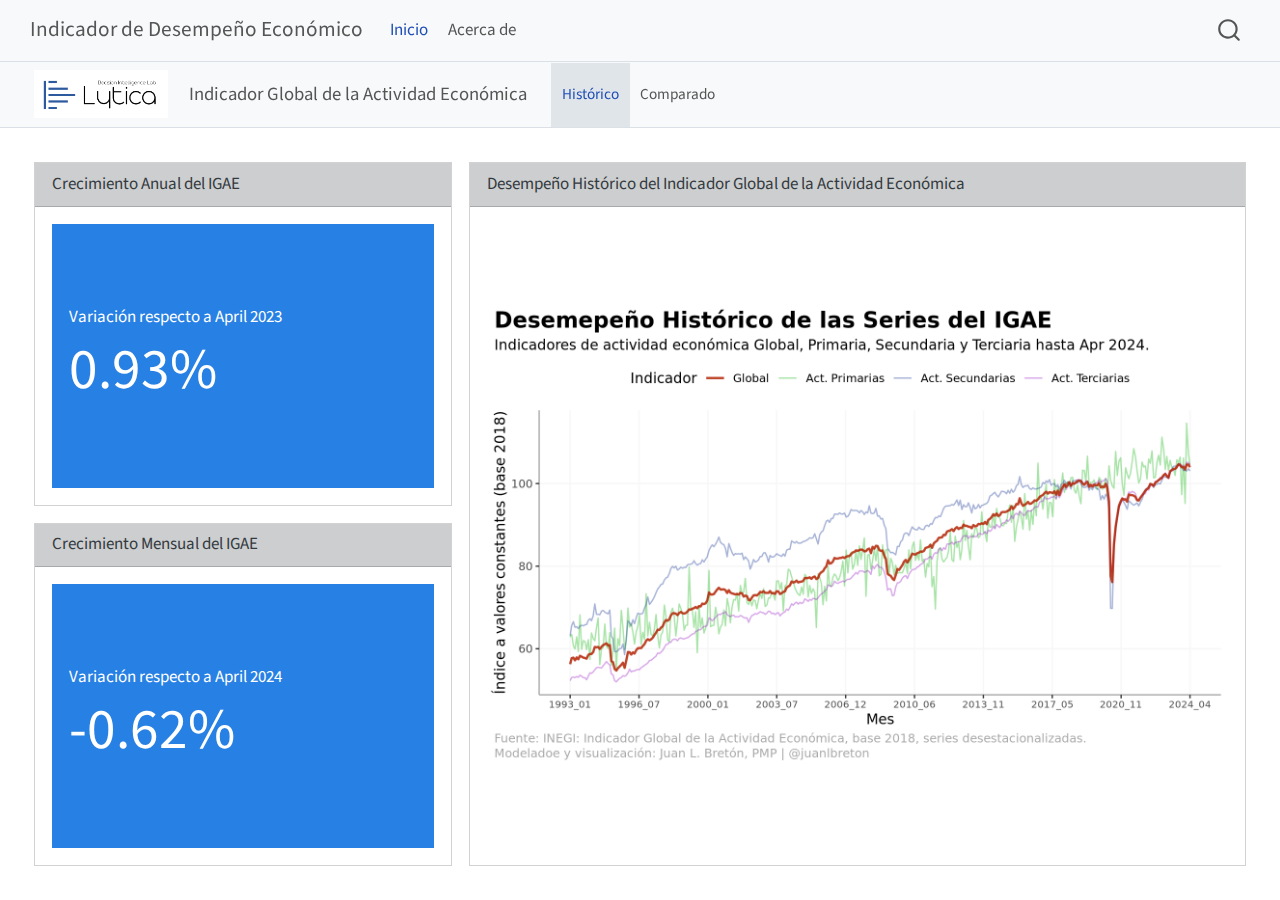
<file: index.html>
<!DOCTYPE html>
<html xmlns="http://www.w3.org/1999/xhtml" lang="en" xml:lang="en"><head>

<meta charset="utf-8">
<meta name="generator" content="quarto-1.4.555">

<meta name="viewport" content="width=device-width, initial-scale=1.0, user-scalable=yes">


<title>Indicador de Desempeño Económico - Indicador Global de la Actividad Económica</title>
<style>
code{white-space: pre-wrap;}
span.smallcaps{font-variant: small-caps;}
div.columns{display: flex; gap: min(4vw, 1.5em);}
div.column{flex: auto; overflow-x: auto;}
div.hanging-indent{margin-left: 1.5em; text-indent: -1.5em;}
ul.task-list{list-style: none;}
ul.task-list li input[type="checkbox"] {
  width: 0.8em;
  margin: 0 0.8em 0.2em -1em; /* quarto-specific, see https://github.com/quarto-dev/quarto-cli/issues/4556 */ 
  vertical-align: middle;
}
</style>


<script src="site_libs/quarto-nav/quarto-nav.js"></script>
<script src="site_libs/quarto-nav/headroom.min.js"></script>
<script src="site_libs/clipboard/clipboard.min.js"></script>
<script src="site_libs/quarto-search/autocomplete.umd.js"></script>
<script src="site_libs/quarto-search/fuse.min.js"></script>
<script src="site_libs/quarto-search/quarto-search.js"></script>
<meta name="quarto:offset" content="./">
<script src="site_libs/quarto-html/quarto.js"></script>
<script src="site_libs/quarto-html/popper.min.js"></script>
<script src="site_libs/quarto-html/tippy.umd.min.js"></script>
<script src="site_libs/quarto-html/anchor.min.js"></script>
<link href="site_libs/quarto-html/tippy.css" rel="stylesheet">
<link href="site_libs/quarto-html/quarto-syntax-highlighting.css" rel="stylesheet" id="quarto-text-highlighting-styles">
<script src="site_libs/bootstrap/bootstrap.min.js"></script>
<link href="site_libs/bootstrap/bootstrap-icons.css" rel="stylesheet">
<link href="site_libs/bootstrap/bootstrap.min.css" rel="stylesheet" id="quarto-bootstrap" data-mode="light">
<script src="site_libs/quarto-dashboard/quarto-dashboard.js"></script>
<script src="site_libs/quarto-dashboard/stickythead.js"></script>
<script src="site_libs/quarto-dashboard/datatables.min.js" kdttablesentinel="true"></script>
<script src="site_libs/quarto-dashboard/pdfmake.min.js" kdttablesentinel="true"></script>
<script src="site_libs/quarto-dashboard/vfs_fonts.js" kdttablesentinel="true"></script>
<script src="site_libs/quarto-dashboard/web-components.js" type="module"></script>
<script src="site_libs/quarto-dashboard/components.js"></script>
<link href="site_libs/quarto-dashboard/datatables.min.css" rel="stylesheet" kdttablesentinel="true">
<script id="quarto-search-options" type="application/json">{
  "location": "navbar",
  "copy-button": false,
  "collapse-after": 3,
  "panel-placement": "end",
  "type": "overlay",
  "limit": 50,
  "keyboard-shortcut": [
    "f",
    "/",
    "s"
  ],
  "show-item-context": false,
  "language": {
    "search-no-results-text": "No results",
    "search-matching-documents-text": "matching documents",
    "search-copy-link-title": "Copy link to search",
    "search-hide-matches-text": "Hide additional matches",
    "search-more-match-text": "more match in this document",
    "search-more-matches-text": "more matches in this document",
    "search-clear-button-title": "Clear",
    "search-text-placeholder": "",
    "search-detached-cancel-button-title": "Cancel",
    "search-submit-button-title": "Submit",
    "search-label": "Search"
  }
}</script>
<link href="site_libs/htmltools-fill-0.5.8.1/fill.css" rel="stylesheet">
<script src="site_libs/bslib-component-js-0.7.0/components.min.js"></script>
<script src="site_libs/bslib-component-js-0.7.0/web-components.min.js" type="module"></script>
<link href="site_libs/bslib-component-css-0.7.0/components.css" rel="stylesheet">
<script src="site_libs/bslib-tag-require-0.7.0/tag-require.js"></script>


</head>

<body class="quarto-dashboard nav-fixed dashboard-fill fullcontent">


<div id="quarto-search-results"></div>
  <header id="quarto-header" class="headroom fixed-top">
    <nav class="navbar navbar-expand-lg " data-bs-theme="dark">
      <div class="navbar-container container-fluid">
      <div class="navbar-brand-container mx-auto">
    <a class="navbar-brand" href="./index.html">
    <span class="navbar-title">Indicador de Desempeño Económico</span>
    </a>
  </div>
            <div id="quarto-search" class="" title="Search"></div>
          <button class="navbar-toggler" type="button" data-bs-toggle="collapse" data-bs-target="#navbarCollapse" aria-controls="navbarCollapse" aria-expanded="false" aria-label="Toggle navigation" onclick="if (window.quartoToggleHeadroom) { window.quartoToggleHeadroom(); }">
  <span class="navbar-toggler-icon"></span>
</button>
          <div class="collapse navbar-collapse" id="navbarCollapse">
            <ul class="navbar-nav navbar-nav-scroll me-auto">
  <li class="nav-item">
    <a class="nav-link active" href="./index.html" aria-current="page"> 
<span class="menu-text">Inicio</span></a>
  </li>  
  <li class="nav-item">
    <a class="nav-link" href="./about.html"> 
<span class="menu-text">Acerca de</span></a>
  </li>  
</ul>
          </div> <!-- /navcollapse -->
          <div class="quarto-navbar-tools">
</div>
      </div> <!-- /container-fluid -->
    </nav>
<header id="quarto-dashboard-header">
<nav class="navbar navbar-expand-md slim" data-bs-theme="dark">
  <div class="navbar-container container-fluid">
    <button class="navbar-toggler" type="button" data-bs-toggle="collapse" data-bs-target="#dashboard-collapse" aria-controls="dashboard-collapse" aria-expanded="false" aria-label="Toggle navigation">
      <span class="navbar-toggler-icon"></span>
    </button>    


    <div class="navbar-brand-container">       
    <a href="#"><img src="images/lytica_logo_white_bk.png" alt="" class="navbar-logo d-inline-block"></a>
      <div class="navbar-title">
        <div class="navbar-title-text"><a href="#">Indicador Global de la Actividad Económica</a></div>
        
        
      </div>
    </div>
<div id="dashboard-collapse" class="navbar-collapse collapse"><ul class="navbar-nav navbar-nav-scroll me-auto" role="tablist"><li class="nav-item" role="presentation"><a id="tab-histórico" class="nav-link active" data-bs-toggle="tab" role="tab" data-bs-target="#histórico" data-scrolling="false" href="#histórico" aria-controls="histórico" aria-selected="true"><span class="nav-link-text">Histórico</span></a></li><li class="nav-item" role="presentation"><a id="tab-comparado" class="nav-link" data-bs-toggle="tab" role="tab" data-bs-target="#comparado" data-scrolling="false" href="#comparado" aria-controls="comparado" aria-selected="false"><span class="nav-link-text">Comparado</span></a></li></ul></div></div>
</nav>
</header></header>
<!-- content -->
<div id="quarto-content" class="quarto-container page-layout-custom page-navbar quarto-dashboard-content bslib-gap-spacing html-fill-container bslib-page-fill quarto-dashboard-pages">
<!-- sidebar -->
<!-- margin-sidebar -->
<!-- main -->

<div class="bslib-grid-item html-fill-item tab-content bslib-grid" data-layout="fill" style="display: grid; grid-template-columns: minmax(3em, 1fr);
grid-auto-rows: minmax(0, 1fr);">
<div id="histórico" class="dashboard-page tab-pane show active html-fill-item html-fill-container" data-orientation="columns" aria-labelledby="tab-histórico">
<div class="html-fill-item html-fill-container bslib-grid" style="display: grid; grid-template-columns: minmax(3em, 35fr) minmax(3em, 65fr);
grid-auto-rows: minmax(0, 1fr);">
<div class="html-fill-item html-fill-container bslib-grid" style="display: grid; grid-template-rows: minmax(3em, 1fr) minmax(3em, 1fr); grid-auto-columns: minmax(0, 1fr);">
<div class="card html-fill-item html-fill-container bslib-card" data-title="Crecimiento Anual del IGAE" data-bslib-card-init="" data-require-bs-caller="card()" data-full-screen="false">
<div class="card-header"><div class="card-title">Crecimiento Anual del IGAE</div></div>
<div class="cell card-body html-fill-item html-fill-container">
<div class="cell-output-display html-fill-item html-fill-container">
<div class="card bslib-card bslib-mb-spacing html-fill-item html-fill-container bslib-value-box bg-primary" data-bslib-card-init="" data-require-bs-caller="card()" data-require-bs-version="5 5" data-full-screen="false">
<div class="card-body bslib-gap-spacing html-fill-item html-fill-container" style="margin-top:auto;margin-bottom:auto;flex:1 1 auto;">
<div class="value-box-area html-fill-item html-fill-container">
<p class="value-box-title">Variación respecto a April 2023</p>
<p class="value-box-value">0.93%</p>
</div>
</div>
<script data-bslib-card-init="">bslib.Card.initializeAllCards();</script>
<bslib-tooltip placement="auto" bsoptions="[]" data-require-bs-version="5" data-require-bs-caller="tooltip()">
    <template>Expand</template>
    <span class="bslib-full-screen-enter badge rounded-pill">
        <svg xmlns="http://www.w3.org/2000/svg" viewbox="0 0 24 24" style="height:1em;width:1em;" aria-hidden="true" role="img"><path d="M20 5C20 4.4 19.6 4 19 4H13C12.4 4 12 3.6 12 3C12 2.4 12.4 2 13 2H21C21.6 2 22 2.4 22 3V11C22 11.6 21.6 12 21 12C20.4 12 20 11.6 20 11V5ZM4 19C4 19.6 4.4 20 5 20H11C11.6 20 12 20.4 12 21C12 21.6 11.6 22 11 22H3C2.4 22 2 21.6 2 21V13C2 12.4 2.4 12 3 12C3.6 12 4 12.4 4 13V19Z"></path></svg>
    </span>
</bslib-tooltip><script data-bslib-card-init="">bslib.Card.initializeAllCards();</script></div>
</div>
</div>
<bslib-tooltip placement="auto" bsoptions="[]" data-require-bs-version="5" data-require-bs-caller="tooltip()">
    <template>Expand</template>
    <span class="bslib-full-screen-enter badge rounded-pill">
        <svg xmlns="http://www.w3.org/2000/svg" viewbox="0 0 24 24" style="height:1em;width:1em;" aria-hidden="true" role="img"><path d="M20 5C20 4.4 19.6 4 19 4H13C12.4 4 12 3.6 12 3C12 2.4 12.4 2 13 2H21C21.6 2 22 2.4 22 3V11C22 11.6 21.6 12 21 12C20.4 12 20 11.6 20 11V5ZM4 19C4 19.6 4.4 20 5 20H11C11.6 20 12 20.4 12 21C12 21.6 11.6 22 11 22H3C2.4 22 2 21.6 2 21V13C2 12.4 2.4 12 3 12C3.6 12 4 12.4 4 13V19Z"></path></svg>
    </span>
</bslib-tooltip><script data-bslib-card-init="">bslib.Card.initializeAllCards();</script></div>
<div class="card html-fill-item html-fill-container bslib-card" data-title="Crecimiento Mensual del IGAE" data-bslib-card-init="" data-require-bs-caller="card()" data-full-screen="false">
<div class="card-header"><div class="card-title">Crecimiento Mensual del IGAE</div></div>
<div class="cell card-body html-fill-item html-fill-container">
<div class="cell-output-display html-fill-item html-fill-container">
<div class="card bslib-card bslib-mb-spacing html-fill-item html-fill-container bslib-value-box bg-primary" data-bslib-card-init="" data-require-bs-caller="card()" data-require-bs-version="5 5" data-full-screen="false">
<div class="card-body bslib-gap-spacing html-fill-item html-fill-container" style="margin-top:auto;margin-bottom:auto;flex:1 1 auto;">
<div class="value-box-area html-fill-item html-fill-container">
<p class="value-box-title">Variación respecto a April 2024</p>
<p class="value-box-value">-0.62%</p>
</div>
</div>
<script data-bslib-card-init="">bslib.Card.initializeAllCards();</script>
<bslib-tooltip placement="auto" bsoptions="[]" data-require-bs-version="5" data-require-bs-caller="tooltip()">
    <template>Expand</template>
    <span class="bslib-full-screen-enter badge rounded-pill">
        <svg xmlns="http://www.w3.org/2000/svg" viewbox="0 0 24 24" style="height:1em;width:1em;" aria-hidden="true" role="img"><path d="M20 5C20 4.4 19.6 4 19 4H13C12.4 4 12 3.6 12 3C12 2.4 12.4 2 13 2H21C21.6 2 22 2.4 22 3V11C22 11.6 21.6 12 21 12C20.4 12 20 11.6 20 11V5ZM4 19C4 19.6 4.4 20 5 20H11C11.6 20 12 20.4 12 21C12 21.6 11.6 22 11 22H3C2.4 22 2 21.6 2 21V13C2 12.4 2.4 12 3 12C3.6 12 4 12.4 4 13V19Z"></path></svg>
    </span>
</bslib-tooltip><script data-bslib-card-init="">bslib.Card.initializeAllCards();</script></div>
</div>
</div>
<bslib-tooltip placement="auto" bsoptions="[]" data-require-bs-version="5" data-require-bs-caller="tooltip()">
    <template>Expand</template>
    <span class="bslib-full-screen-enter badge rounded-pill">
        <svg xmlns="http://www.w3.org/2000/svg" viewbox="0 0 24 24" style="height:1em;width:1em;" aria-hidden="true" role="img"><path d="M20 5C20 4.4 19.6 4 19 4H13C12.4 4 12 3.6 12 3C12 2.4 12.4 2 13 2H21C21.6 2 22 2.4 22 3V11C22 11.6 21.6 12 21 12C20.4 12 20 11.6 20 11V5ZM4 19C4 19.6 4.4 20 5 20H11C11.6 20 12 20.4 12 21C12 21.6 11.6 22 11 22H3C2.4 22 2 21.6 2 21V13C2 12.4 2.4 12 3 12C3.6 12 4 12.4 4 13V19Z"></path></svg>
    </span>
</bslib-tooltip><script data-bslib-card-init="">bslib.Card.initializeAllCards();</script></div>
</div><div class="html-fill-item html-fill-container bslib-grid" style="display: grid; grid-template-rows: minmax(3em, 1fr); grid-auto-columns: minmax(0, 1fr);">
<div class="card html-fill-item html-fill-container bslib-card" data-title="Desempeño Histórico del Indicador Global de la Actividad Económica" data-bslib-card-init="" data-require-bs-caller="card()" data-full-screen="false">
<div class="card-header"><div class="card-title">Desempeño Histórico del Indicador Global de la Actividad Económica</div></div>
<div class="cell card-body html-fill-item html-fill-container">
<div class="cell-output-display html-fill-item html-fill-container">
<img src="index_files/figure-html/visualización de las 4 series-1.png" class="img-fluid quarto-dashboard-img-contain">
</div>
</div>
<bslib-tooltip placement="auto" bsoptions="[]" data-require-bs-version="5" data-require-bs-caller="tooltip()">
    <template>Expand</template>
    <span class="bslib-full-screen-enter badge rounded-pill">
        <svg xmlns="http://www.w3.org/2000/svg" viewbox="0 0 24 24" style="height:1em;width:1em;" aria-hidden="true" role="img"><path d="M20 5C20 4.4 19.6 4 19 4H13C12.4 4 12 3.6 12 3C12 2.4 12.4 2 13 2H21C21.6 2 22 2.4 22 3V11C22 11.6 21.6 12 21 12C20.4 12 20 11.6 20 11V5ZM4 19C4 19.6 4.4 20 5 20H11C11.6 20 12 20.4 12 21C12 21.6 11.6 22 11 22H3C2.4 22 2 21.6 2 21V13C2 12.4 2.4 12 3 12C3.6 12 4 12.4 4 13V19Z"></path></svg>
    </span>
</bslib-tooltip><script data-bslib-card-init="">bslib.Card.initializeAllCards();</script></div>
</div>
</div>
</div><div id="comparado" class="dashboard-page tab-pane grid-skip html-fill-item html-fill-container" data-orientation="columns" aria-labelledby="tab-comparado">
<div class="html-fill-item html-fill-container bslib-grid" style="display: grid; grid-template-columns: ;
grid-auto-rows: minmax(0, 1fr);">
<div id="3ade8a4a-fb1d-4a6c-8409-ac45482d5fc9" class="hidden html-fill-item html-fill-container">

</div>
</div>
</div>
</div>


<script id="quarto-html-after-body" type="application/javascript">
window.document.addEventListener("DOMContentLoaded", function (event) {
  const toggleBodyColorMode = (bsSheetEl) => {
    const mode = bsSheetEl.getAttribute("data-mode");
    const bodyEl = window.document.querySelector("body");
    if (mode === "dark") {
      bodyEl.classList.add("quarto-dark");
      bodyEl.classList.remove("quarto-light");
    } else {
      bodyEl.classList.add("quarto-light");
      bodyEl.classList.remove("quarto-dark");
    }
  }
  const toggleBodyColorPrimary = () => {
    const bsSheetEl = window.document.querySelector("link#quarto-bootstrap");
    if (bsSheetEl) {
      toggleBodyColorMode(bsSheetEl);
    }
  }
  toggleBodyColorPrimary();  
  const icon = "";
  const anchorJS = new window.AnchorJS();
  anchorJS.options = {
    placement: 'right',
    icon: icon
  };
  anchorJS.add('.anchored');
  const isCodeAnnotation = (el) => {
    for (const clz of el.classList) {
      if (clz.startsWith('code-annotation-')) {                     
        return true;
      }
    }
    return false;
  }
  const clipboard = new window.ClipboardJS('.code-copy-button', {
    text: function(trigger) {
      const codeEl = trigger.previousElementSibling.cloneNode(true);
      for (const childEl of codeEl.children) {
        if (isCodeAnnotation(childEl)) {
          childEl.remove();
        }
      }
      return codeEl.innerText;
    }
  });
  clipboard.on('success', function(e) {
    // button target
    const button = e.trigger;
    // don't keep focus
    button.blur();
    // flash "checked"
    button.classList.add('code-copy-button-checked');
    var currentTitle = button.getAttribute("title");
    button.setAttribute("title", "Copied!");
    let tooltip;
    if (window.bootstrap) {
      button.setAttribute("data-bs-toggle", "tooltip");
      button.setAttribute("data-bs-placement", "left");
      button.setAttribute("data-bs-title", "Copied!");
      tooltip = new bootstrap.Tooltip(button, 
        { trigger: "manual", 
          customClass: "code-copy-button-tooltip",
          offset: [0, -8]});
      tooltip.show();    
    }
    setTimeout(function() {
      if (tooltip) {
        tooltip.hide();
        button.removeAttribute("data-bs-title");
        button.removeAttribute("data-bs-toggle");
        button.removeAttribute("data-bs-placement");
      }
      button.setAttribute("title", currentTitle);
      button.classList.remove('code-copy-button-checked');
    }, 1000);
    // clear code selection
    e.clearSelection();
  });
    var localhostRegex = new RegExp(/^(?:http|https):\/\/localhost\:?[0-9]*\//);
    var mailtoRegex = new RegExp(/^mailto:/);
      var filterRegex = new RegExp("https:\/\/BretonErst\.github\.io\/dash_economia\/");
    var isInternal = (href) => {
        return filterRegex.test(href) || localhostRegex.test(href) || mailtoRegex.test(href);
    }
    // Inspect non-navigation links and adorn them if external
 	var links = window.document.querySelectorAll('a[href]:not(.nav-link):not(.navbar-brand):not(.toc-action):not(.sidebar-link):not(.sidebar-item-toggle):not(.pagination-link):not(.no-external):not([aria-hidden]):not(.dropdown-item):not(.quarto-navigation-tool)');
    for (var i=0; i<links.length; i++) {
      const link = links[i];
      if (!isInternal(link.href)) {
        // undo the damage that might have been done by quarto-nav.js in the case of
        // links that we want to consider external
        if (link.dataset.originalHref !== undefined) {
          link.href = link.dataset.originalHref;
        }
      }
    }
  function tippyHover(el, contentFn, onTriggerFn, onUntriggerFn) {
    const config = {
      allowHTML: true,
      maxWidth: 500,
      delay: 100,
      arrow: false,
      appendTo: function(el) {
          return el.parentElement;
      },
      interactive: true,
      interactiveBorder: 10,
      theme: 'quarto',
      placement: 'bottom-start',
    };
    if (contentFn) {
      config.content = contentFn;
    }
    if (onTriggerFn) {
      config.onTrigger = onTriggerFn;
    }
    if (onUntriggerFn) {
      config.onUntrigger = onUntriggerFn;
    }
    window.tippy(el, config); 
  }
  const noterefs = window.document.querySelectorAll('a[role="doc-noteref"]');
  for (var i=0; i<noterefs.length; i++) {
    const ref = noterefs[i];
    tippyHover(ref, function() {
      // use id or data attribute instead here
      let href = ref.getAttribute('data-footnote-href') || ref.getAttribute('href');
      try { href = new URL(href).hash; } catch {}
      const id = href.replace(/^#\/?/, "");
      const note = window.document.getElementById(id);
      if (note) {
        return note.innerHTML;
      } else {
        return "";
      }
    });
  }
  const xrefs = window.document.querySelectorAll('a.quarto-xref');
  const processXRef = (id, note) => {
    // Strip column container classes
    const stripColumnClz = (el) => {
      el.classList.remove("page-full", "page-columns");
      if (el.children) {
        for (const child of el.children) {
          stripColumnClz(child);
        }
      }
    }
    stripColumnClz(note)
    if (id === null || id.startsWith('sec-')) {
      // Special case sections, only their first couple elements
      const container = document.createElement("div");
      if (note.children && note.children.length > 2) {
        container.appendChild(note.children[0].cloneNode(true));
        for (let i = 1; i < note.children.length; i++) {
          const child = note.children[i];
          if (child.tagName === "P" && child.innerText === "") {
            continue;
          } else {
            container.appendChild(child.cloneNode(true));
            break;
          }
        }
        if (window.Quarto?.typesetMath) {
          window.Quarto.typesetMath(container);
        }
        return container.innerHTML
      } else {
        if (window.Quarto?.typesetMath) {
          window.Quarto.typesetMath(note);
        }
        return note.innerHTML;
      }
    } else {
      // Remove any anchor links if they are present
      const anchorLink = note.querySelector('a.anchorjs-link');
      if (anchorLink) {
        anchorLink.remove();
      }
      if (window.Quarto?.typesetMath) {
        window.Quarto.typesetMath(note);
      }
      // TODO in 1.5, we should make sure this works without a callout special case
      if (note.classList.contains("callout")) {
        return note.outerHTML;
      } else {
        return note.innerHTML;
      }
    }
  }
  for (var i=0; i<xrefs.length; i++) {
    const xref = xrefs[i];
    tippyHover(xref, undefined, function(instance) {
      instance.disable();
      let url = xref.getAttribute('href');
      let hash = undefined; 
      if (url.startsWith('#')) {
        hash = url;
      } else {
        try { hash = new URL(url).hash; } catch {}
      }
      if (hash) {
        const id = hash.replace(/^#\/?/, "");
        const note = window.document.getElementById(id);
        if (note !== null) {
          try {
            const html = processXRef(id, note.cloneNode(true));
            instance.setContent(html);
          } finally {
            instance.enable();
            instance.show();
          }
        } else {
          // See if we can fetch this
          fetch(url.split('#')[0])
          .then(res => res.text())
          .then(html => {
            const parser = new DOMParser();
            const htmlDoc = parser.parseFromString(html, "text/html");
            const note = htmlDoc.getElementById(id);
            if (note !== null) {
              const html = processXRef(id, note);
              instance.setContent(html);
            } 
          }).finally(() => {
            instance.enable();
            instance.show();
          });
        }
      } else {
        // See if we can fetch a full url (with no hash to target)
        // This is a special case and we should probably do some content thinning / targeting
        fetch(url)
        .then(res => res.text())
        .then(html => {
          const parser = new DOMParser();
          const htmlDoc = parser.parseFromString(html, "text/html");
          const note = htmlDoc.querySelector('main.content');
          if (note !== null) {
            // This should only happen for chapter cross references
            // (since there is no id in the URL)
            // remove the first header
            if (note.children.length > 0 && note.children[0].tagName === "HEADER") {
              note.children[0].remove();
            }
            const html = processXRef(null, note);
            instance.setContent(html);
          } 
        }).finally(() => {
          instance.enable();
          instance.show();
        });
      }
    }, function(instance) {
    });
  }
      let selectedAnnoteEl;
      const selectorForAnnotation = ( cell, annotation) => {
        let cellAttr = 'data-code-cell="' + cell + '"';
        let lineAttr = 'data-code-annotation="' +  annotation + '"';
        const selector = 'span[' + cellAttr + '][' + lineAttr + ']';
        return selector;
      }
      const selectCodeLines = (annoteEl) => {
        const doc = window.document;
        const targetCell = annoteEl.getAttribute("data-target-cell");
        const targetAnnotation = annoteEl.getAttribute("data-target-annotation");
        const annoteSpan = window.document.querySelector(selectorForAnnotation(targetCell, targetAnnotation));
        const lines = annoteSpan.getAttribute("data-code-lines").split(",");
        const lineIds = lines.map((line) => {
          return targetCell + "-" + line;
        })
        let top = null;
        let height = null;
        let parent = null;
        if (lineIds.length > 0) {
            //compute the position of the single el (top and bottom and make a div)
            const el = window.document.getElementById(lineIds[0]);
            top = el.offsetTop;
            height = el.offsetHeight;
            parent = el.parentElement.parentElement;
          if (lineIds.length > 1) {
            const lastEl = window.document.getElementById(lineIds[lineIds.length - 1]);
            const bottom = lastEl.offsetTop + lastEl.offsetHeight;
            height = bottom - top;
          }
          if (top !== null && height !== null && parent !== null) {
            // cook up a div (if necessary) and position it 
            let div = window.document.getElementById("code-annotation-line-highlight");
            if (div === null) {
              div = window.document.createElement("div");
              div.setAttribute("id", "code-annotation-line-highlight");
              div.style.position = 'absolute';
              parent.appendChild(div);
            }
            div.style.top = top - 2 + "px";
            div.style.height = height + 4 + "px";
            div.style.left = 0;
            let gutterDiv = window.document.getElementById("code-annotation-line-highlight-gutter");
            if (gutterDiv === null) {
              gutterDiv = window.document.createElement("div");
              gutterDiv.setAttribute("id", "code-annotation-line-highlight-gutter");
              gutterDiv.style.position = 'absolute';
              const codeCell = window.document.getElementById(targetCell);
              const gutter = codeCell.querySelector('.code-annotation-gutter');
              gutter.appendChild(gutterDiv);
            }
            gutterDiv.style.top = top - 2 + "px";
            gutterDiv.style.height = height + 4 + "px";
          }
          selectedAnnoteEl = annoteEl;
        }
      };
      const unselectCodeLines = () => {
        const elementsIds = ["code-annotation-line-highlight", "code-annotation-line-highlight-gutter"];
        elementsIds.forEach((elId) => {
          const div = window.document.getElementById(elId);
          if (div) {
            div.remove();
          }
        });
        selectedAnnoteEl = undefined;
      };
        // Handle positioning of the toggle
    window.addEventListener(
      "resize",
      throttle(() => {
        elRect = undefined;
        if (selectedAnnoteEl) {
          selectCodeLines(selectedAnnoteEl);
        }
      }, 10)
    );
    function throttle(fn, ms) {
    let throttle = false;
    let timer;
      return (...args) => {
        if(!throttle) { // first call gets through
            fn.apply(this, args);
            throttle = true;
        } else { // all the others get throttled
            if(timer) clearTimeout(timer); // cancel #2
            timer = setTimeout(() => {
              fn.apply(this, args);
              timer = throttle = false;
            }, ms);
        }
      };
    }
      // Attach click handler to the DT
      const annoteDls = window.document.querySelectorAll('dt[data-target-cell]');
      for (const annoteDlNode of annoteDls) {
        annoteDlNode.addEventListener('click', (event) => {
          const clickedEl = event.target;
          if (clickedEl !== selectedAnnoteEl) {
            unselectCodeLines();
            const activeEl = window.document.querySelector('dt[data-target-cell].code-annotation-active');
            if (activeEl) {
              activeEl.classList.remove('code-annotation-active');
            }
            selectCodeLines(clickedEl);
            clickedEl.classList.add('code-annotation-active');
          } else {
            // Unselect the line
            unselectCodeLines();
            clickedEl.classList.remove('code-annotation-active');
          }
        });
      }
  const findCites = (el) => {
    const parentEl = el.parentElement;
    if (parentEl) {
      const cites = parentEl.dataset.cites;
      if (cites) {
        return {
          el,
          cites: cites.split(' ')
        };
      } else {
        return findCites(el.parentElement)
      }
    } else {
      return undefined;
    }
  };
  var bibliorefs = window.document.querySelectorAll('a[role="doc-biblioref"]');
  for (var i=0; i<bibliorefs.length; i++) {
    const ref = bibliorefs[i];
    const citeInfo = findCites(ref);
    if (citeInfo) {
      tippyHover(citeInfo.el, function() {
        var popup = window.document.createElement('div');
        citeInfo.cites.forEach(function(cite) {
          var citeDiv = window.document.createElement('div');
          citeDiv.classList.add('hanging-indent');
          citeDiv.classList.add('csl-entry');
          var biblioDiv = window.document.getElementById('ref-' + cite);
          if (biblioDiv) {
            citeDiv.innerHTML = biblioDiv.innerHTML;
          }
          popup.appendChild(citeDiv);
        });
        return popup.innerHTML;
      });
    }
  }
});
</script>
</div> <!-- /content -->

<script type="application/javascript">
window.document.addEventListener("DOMContentLoaded", function (_event) {
  if (window.bslib.Card) {
    window.bslib.Card.initializeAllCards();
  }
}); 
</script>
  



</body></html>
</file>
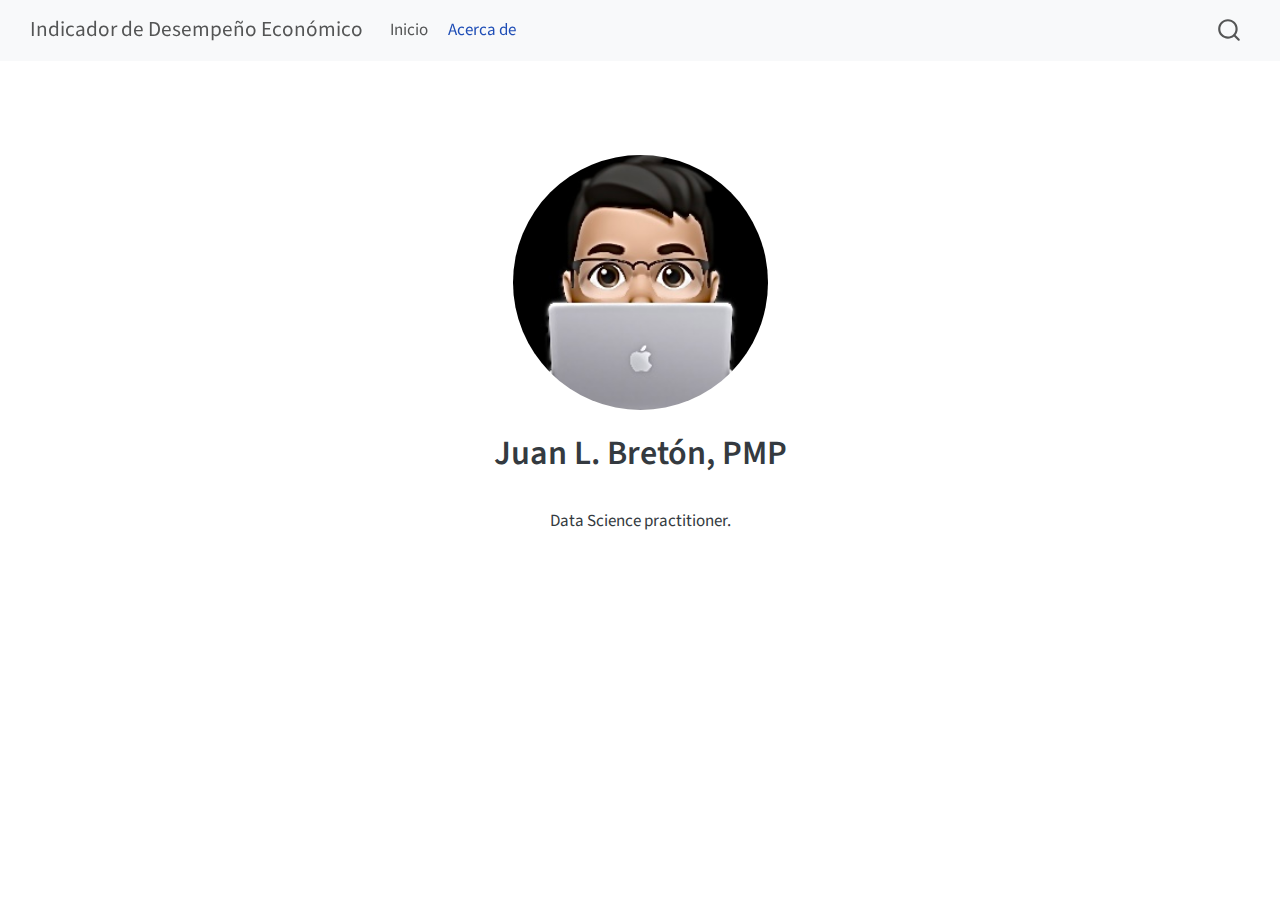
<file: about.html>
<!DOCTYPE html>
<html xmlns="http://www.w3.org/1999/xhtml" lang="es" xml:lang="es"><head>

<meta charset="utf-8">
<meta name="generator" content="quarto-1.4.555">

<meta name="viewport" content="width=device-width, initial-scale=1.0, user-scalable=yes">


<title>Indicador de Desempeño Económico - Juan L. Bretón, PMP</title>
<style>
code{white-space: pre-wrap;}
span.smallcaps{font-variant: small-caps;}
div.columns{display: flex; gap: min(4vw, 1.5em);}
div.column{flex: auto; overflow-x: auto;}
div.hanging-indent{margin-left: 1.5em; text-indent: -1.5em;}
ul.task-list{list-style: none;}
ul.task-list li input[type="checkbox"] {
  width: 0.8em;
  margin: 0 0.8em 0.2em -1em; /* quarto-specific, see https://github.com/quarto-dev/quarto-cli/issues/4556 */ 
  vertical-align: middle;
}
</style>


<script src="site_libs/quarto-nav/quarto-nav.js"></script>
<script src="site_libs/quarto-nav/headroom.min.js"></script>
<script src="site_libs/clipboard/clipboard.min.js"></script>
<script src="site_libs/quarto-search/autocomplete.umd.js"></script>
<script src="site_libs/quarto-search/fuse.min.js"></script>
<script src="site_libs/quarto-search/quarto-search.js"></script>
<meta name="quarto:offset" content="./">
<script src="site_libs/quarto-html/quarto.js"></script>
<script src="site_libs/quarto-html/popper.min.js"></script>
<script src="site_libs/quarto-html/tippy.umd.min.js"></script>
<link href="site_libs/quarto-html/tippy.css" rel="stylesheet">
<link href="site_libs/quarto-html/quarto-syntax-highlighting.css" rel="stylesheet" id="quarto-text-highlighting-styles">
<script src="site_libs/bootstrap/bootstrap.min.js"></script>
<link href="site_libs/bootstrap/bootstrap-icons.css" rel="stylesheet">
<link href="site_libs/bootstrap/bootstrap.min.css" rel="stylesheet" id="quarto-bootstrap" data-mode="light">
<script id="quarto-search-options" type="application/json">{
  "location": "navbar",
  "copy-button": false,
  "collapse-after": 3,
  "panel-placement": "end",
  "type": "overlay",
  "limit": 50,
  "keyboard-shortcut": [
    "f",
    "/",
    "s"
  ],
  "show-item-context": false,
  "language": {
    "search-no-results-text": "Sin resultados",
    "search-matching-documents-text": "documentos encontrados",
    "search-copy-link-title": "Copiar el enlace en la búsqueda",
    "search-hide-matches-text": "Ocultar resultados adicionales",
    "search-more-match-text": "resultado adicional en este documento",
    "search-more-matches-text": "resultados adicionales en este documento",
    "search-clear-button-title": "Borrar",
    "search-text-placeholder": "",
    "search-detached-cancel-button-title": "Cancelar",
    "search-submit-button-title": "Enviar",
    "search-label": "Buscar"
  }
}</script>


<link rel="stylesheet" href="styles.css">
</head>

<body class="nav-fixed fullcontent">

<div id="quarto-search-results"></div>
  <header id="quarto-header" class="headroom fixed-top">
    <nav class="navbar navbar-expand-lg " data-bs-theme="dark">
      <div class="navbar-container container-fluid">
      <div class="navbar-brand-container mx-auto">
    <a class="navbar-brand" href="./index.html">
    <span class="navbar-title">Indicador de Desempeño Económico</span>
    </a>
  </div>
            <div id="quarto-search" class="" title="Buscar"></div>
          <button class="navbar-toggler" type="button" data-bs-toggle="collapse" data-bs-target="#navbarCollapse" aria-controls="navbarCollapse" aria-expanded="false" aria-label="Navegación de palanca" onclick="if (window.quartoToggleHeadroom) { window.quartoToggleHeadroom(); }">
  <span class="navbar-toggler-icon"></span>
</button>
          <div class="collapse navbar-collapse" id="navbarCollapse">
            <ul class="navbar-nav navbar-nav-scroll me-auto">
  <li class="nav-item">
    <a class="nav-link" href="./index.html"> 
<span class="menu-text">Inicio</span></a>
  </li>  
  <li class="nav-item">
    <a class="nav-link active" href="./about.html" aria-current="page"> 
<span class="menu-text">Acerca de</span></a>
  </li>  
</ul>
          </div> <!-- /navcollapse -->
          <div class="quarto-navbar-tools">
</div>
      </div> <!-- /container-fluid -->
    </nav>
</header>
<!-- content -->
<div id="quarto-content" class="quarto-container page-columns page-rows-contents page-layout-article page-navbar">
<!-- sidebar -->
<!-- margin-sidebar -->
    
<!-- main -->
<div class="quarto-about-jolla content">
  <img src="images/icon_jlb.jpg" class="about-image
  round " style="height: 15em; width: 15em;">
 <header id="title-block-header" class="quarto-title-block default">
<div class="quarto-title">
<h1 class="title">Juan L. Bretón, PMP</h1>
</div>
<div class="quarto-title-meta">
  </div>
</header><main class="content" id="quarto-document-content">
<p>Data Science practitioner.</p>


</main>  
</div>
 <!-- /main -->
<script id="quarto-html-after-body" type="application/javascript">
window.document.addEventListener("DOMContentLoaded", function (event) {
  const toggleBodyColorMode = (bsSheetEl) => {
    const mode = bsSheetEl.getAttribute("data-mode");
    const bodyEl = window.document.querySelector("body");
    if (mode === "dark") {
      bodyEl.classList.add("quarto-dark");
      bodyEl.classList.remove("quarto-light");
    } else {
      bodyEl.classList.add("quarto-light");
      bodyEl.classList.remove("quarto-dark");
    }
  }
  const toggleBodyColorPrimary = () => {
    const bsSheetEl = window.document.querySelector("link#quarto-bootstrap");
    if (bsSheetEl) {
      toggleBodyColorMode(bsSheetEl);
    }
  }
  toggleBodyColorPrimary();  
  const isCodeAnnotation = (el) => {
    for (const clz of el.classList) {
      if (clz.startsWith('code-annotation-')) {                     
        return true;
      }
    }
    return false;
  }
  const clipboard = new window.ClipboardJS('.code-copy-button', {
    text: function(trigger) {
      const codeEl = trigger.previousElementSibling.cloneNode(true);
      for (const childEl of codeEl.children) {
        if (isCodeAnnotation(childEl)) {
          childEl.remove();
        }
      }
      return codeEl.innerText;
    }
  });
  clipboard.on('success', function(e) {
    // button target
    const button = e.trigger;
    // don't keep focus
    button.blur();
    // flash "checked"
    button.classList.add('code-copy-button-checked');
    var currentTitle = button.getAttribute("title");
    button.setAttribute("title", "Copiado");
    let tooltip;
    if (window.bootstrap) {
      button.setAttribute("data-bs-toggle", "tooltip");
      button.setAttribute("data-bs-placement", "left");
      button.setAttribute("data-bs-title", "Copiado");
      tooltip = new bootstrap.Tooltip(button, 
        { trigger: "manual", 
          customClass: "code-copy-button-tooltip",
          offset: [0, -8]});
      tooltip.show();    
    }
    setTimeout(function() {
      if (tooltip) {
        tooltip.hide();
        button.removeAttribute("data-bs-title");
        button.removeAttribute("data-bs-toggle");
        button.removeAttribute("data-bs-placement");
      }
      button.setAttribute("title", currentTitle);
      button.classList.remove('code-copy-button-checked');
    }, 1000);
    // clear code selection
    e.clearSelection();
  });
    var localhostRegex = new RegExp(/^(?:http|https):\/\/localhost\:?[0-9]*\//);
    var mailtoRegex = new RegExp(/^mailto:/);
      var filterRegex = new RegExp("https:\/\/BretonErst\.github\.io\/dash_economia\/");
    var isInternal = (href) => {
        return filterRegex.test(href) || localhostRegex.test(href) || mailtoRegex.test(href);
    }
    // Inspect non-navigation links and adorn them if external
 	var links = window.document.querySelectorAll('a[href]:not(.nav-link):not(.navbar-brand):not(.toc-action):not(.sidebar-link):not(.sidebar-item-toggle):not(.pagination-link):not(.no-external):not([aria-hidden]):not(.dropdown-item):not(.quarto-navigation-tool)');
    for (var i=0; i<links.length; i++) {
      const link = links[i];
      if (!isInternal(link.href)) {
        // undo the damage that might have been done by quarto-nav.js in the case of
        // links that we want to consider external
        if (link.dataset.originalHref !== undefined) {
          link.href = link.dataset.originalHref;
        }
      }
    }
  function tippyHover(el, contentFn, onTriggerFn, onUntriggerFn) {
    const config = {
      allowHTML: true,
      maxWidth: 500,
      delay: 100,
      arrow: false,
      appendTo: function(el) {
          return el.parentElement;
      },
      interactive: true,
      interactiveBorder: 10,
      theme: 'quarto',
      placement: 'bottom-start',
    };
    if (contentFn) {
      config.content = contentFn;
    }
    if (onTriggerFn) {
      config.onTrigger = onTriggerFn;
    }
    if (onUntriggerFn) {
      config.onUntrigger = onUntriggerFn;
    }
    window.tippy(el, config); 
  }
  const noterefs = window.document.querySelectorAll('a[role="doc-noteref"]');
  for (var i=0; i<noterefs.length; i++) {
    const ref = noterefs[i];
    tippyHover(ref, function() {
      // use id or data attribute instead here
      let href = ref.getAttribute('data-footnote-href') || ref.getAttribute('href');
      try { href = new URL(href).hash; } catch {}
      const id = href.replace(/^#\/?/, "");
      const note = window.document.getElementById(id);
      if (note) {
        return note.innerHTML;
      } else {
        return "";
      }
    });
  }
  const xrefs = window.document.querySelectorAll('a.quarto-xref');
  const processXRef = (id, note) => {
    // Strip column container classes
    const stripColumnClz = (el) => {
      el.classList.remove("page-full", "page-columns");
      if (el.children) {
        for (const child of el.children) {
          stripColumnClz(child);
        }
      }
    }
    stripColumnClz(note)
    if (id === null || id.startsWith('sec-')) {
      // Special case sections, only their first couple elements
      const container = document.createElement("div");
      if (note.children && note.children.length > 2) {
        container.appendChild(note.children[0].cloneNode(true));
        for (let i = 1; i < note.children.length; i++) {
          const child = note.children[i];
          if (child.tagName === "P" && child.innerText === "") {
            continue;
          } else {
            container.appendChild(child.cloneNode(true));
            break;
          }
        }
        if (window.Quarto?.typesetMath) {
          window.Quarto.typesetMath(container);
        }
        return container.innerHTML
      } else {
        if (window.Quarto?.typesetMath) {
          window.Quarto.typesetMath(note);
        }
        return note.innerHTML;
      }
    } else {
      // Remove any anchor links if they are present
      const anchorLink = note.querySelector('a.anchorjs-link');
      if (anchorLink) {
        anchorLink.remove();
      }
      if (window.Quarto?.typesetMath) {
        window.Quarto.typesetMath(note);
      }
      // TODO in 1.5, we should make sure this works without a callout special case
      if (note.classList.contains("callout")) {
        return note.outerHTML;
      } else {
        return note.innerHTML;
      }
    }
  }
  for (var i=0; i<xrefs.length; i++) {
    const xref = xrefs[i];
    tippyHover(xref, undefined, function(instance) {
      instance.disable();
      let url = xref.getAttribute('href');
      let hash = undefined; 
      if (url.startsWith('#')) {
        hash = url;
      } else {
        try { hash = new URL(url).hash; } catch {}
      }
      if (hash) {
        const id = hash.replace(/^#\/?/, "");
        const note = window.document.getElementById(id);
        if (note !== null) {
          try {
            const html = processXRef(id, note.cloneNode(true));
            instance.setContent(html);
          } finally {
            instance.enable();
            instance.show();
          }
        } else {
          // See if we can fetch this
          fetch(url.split('#')[0])
          .then(res => res.text())
          .then(html => {
            const parser = new DOMParser();
            const htmlDoc = parser.parseFromString(html, "text/html");
            const note = htmlDoc.getElementById(id);
            if (note !== null) {
              const html = processXRef(id, note);
              instance.setContent(html);
            } 
          }).finally(() => {
            instance.enable();
            instance.show();
          });
        }
      } else {
        // See if we can fetch a full url (with no hash to target)
        // This is a special case and we should probably do some content thinning / targeting
        fetch(url)
        .then(res => res.text())
        .then(html => {
          const parser = new DOMParser();
          const htmlDoc = parser.parseFromString(html, "text/html");
          const note = htmlDoc.querySelector('main.content');
          if (note !== null) {
            // This should only happen for chapter cross references
            // (since there is no id in the URL)
            // remove the first header
            if (note.children.length > 0 && note.children[0].tagName === "HEADER") {
              note.children[0].remove();
            }
            const html = processXRef(null, note);
            instance.setContent(html);
          } 
        }).finally(() => {
          instance.enable();
          instance.show();
        });
      }
    }, function(instance) {
    });
  }
      let selectedAnnoteEl;
      const selectorForAnnotation = ( cell, annotation) => {
        let cellAttr = 'data-code-cell="' + cell + '"';
        let lineAttr = 'data-code-annotation="' +  annotation + '"';
        const selector = 'span[' + cellAttr + '][' + lineAttr + ']';
        return selector;
      }
      const selectCodeLines = (annoteEl) => {
        const doc = window.document;
        const targetCell = annoteEl.getAttribute("data-target-cell");
        const targetAnnotation = annoteEl.getAttribute("data-target-annotation");
        const annoteSpan = window.document.querySelector(selectorForAnnotation(targetCell, targetAnnotation));
        const lines = annoteSpan.getAttribute("data-code-lines").split(",");
        const lineIds = lines.map((line) => {
          return targetCell + "-" + line;
        })
        let top = null;
        let height = null;
        let parent = null;
        if (lineIds.length > 0) {
            //compute the position of the single el (top and bottom and make a div)
            const el = window.document.getElementById(lineIds[0]);
            top = el.offsetTop;
            height = el.offsetHeight;
            parent = el.parentElement.parentElement;
          if (lineIds.length > 1) {
            const lastEl = window.document.getElementById(lineIds[lineIds.length - 1]);
            const bottom = lastEl.offsetTop + lastEl.offsetHeight;
            height = bottom - top;
          }
          if (top !== null && height !== null && parent !== null) {
            // cook up a div (if necessary) and position it 
            let div = window.document.getElementById("code-annotation-line-highlight");
            if (div === null) {
              div = window.document.createElement("div");
              div.setAttribute("id", "code-annotation-line-highlight");
              div.style.position = 'absolute';
              parent.appendChild(div);
            }
            div.style.top = top - 2 + "px";
            div.style.height = height + 4 + "px";
            div.style.left = 0;
            let gutterDiv = window.document.getElementById("code-annotation-line-highlight-gutter");
            if (gutterDiv === null) {
              gutterDiv = window.document.createElement("div");
              gutterDiv.setAttribute("id", "code-annotation-line-highlight-gutter");
              gutterDiv.style.position = 'absolute';
              const codeCell = window.document.getElementById(targetCell);
              const gutter = codeCell.querySelector('.code-annotation-gutter');
              gutter.appendChild(gutterDiv);
            }
            gutterDiv.style.top = top - 2 + "px";
            gutterDiv.style.height = height + 4 + "px";
          }
          selectedAnnoteEl = annoteEl;
        }
      };
      const unselectCodeLines = () => {
        const elementsIds = ["code-annotation-line-highlight", "code-annotation-line-highlight-gutter"];
        elementsIds.forEach((elId) => {
          const div = window.document.getElementById(elId);
          if (div) {
            div.remove();
          }
        });
        selectedAnnoteEl = undefined;
      };
        // Handle positioning of the toggle
    window.addEventListener(
      "resize",
      throttle(() => {
        elRect = undefined;
        if (selectedAnnoteEl) {
          selectCodeLines(selectedAnnoteEl);
        }
      }, 10)
    );
    function throttle(fn, ms) {
    let throttle = false;
    let timer;
      return (...args) => {
        if(!throttle) { // first call gets through
            fn.apply(this, args);
            throttle = true;
        } else { // all the others get throttled
            if(timer) clearTimeout(timer); // cancel #2
            timer = setTimeout(() => {
              fn.apply(this, args);
              timer = throttle = false;
            }, ms);
        }
      };
    }
      // Attach click handler to the DT
      const annoteDls = window.document.querySelectorAll('dt[data-target-cell]');
      for (const annoteDlNode of annoteDls) {
        annoteDlNode.addEventListener('click', (event) => {
          const clickedEl = event.target;
          if (clickedEl !== selectedAnnoteEl) {
            unselectCodeLines();
            const activeEl = window.document.querySelector('dt[data-target-cell].code-annotation-active');
            if (activeEl) {
              activeEl.classList.remove('code-annotation-active');
            }
            selectCodeLines(clickedEl);
            clickedEl.classList.add('code-annotation-active');
          } else {
            // Unselect the line
            unselectCodeLines();
            clickedEl.classList.remove('code-annotation-active');
          }
        });
      }
  const findCites = (el) => {
    const parentEl = el.parentElement;
    if (parentEl) {
      const cites = parentEl.dataset.cites;
      if (cites) {
        return {
          el,
          cites: cites.split(' ')
        };
      } else {
        return findCites(el.parentElement)
      }
    } else {
      return undefined;
    }
  };
  var bibliorefs = window.document.querySelectorAll('a[role="doc-biblioref"]');
  for (var i=0; i<bibliorefs.length; i++) {
    const ref = bibliorefs[i];
    const citeInfo = findCites(ref);
    if (citeInfo) {
      tippyHover(citeInfo.el, function() {
        var popup = window.document.createElement('div');
        citeInfo.cites.forEach(function(cite) {
          var citeDiv = window.document.createElement('div');
          citeDiv.classList.add('hanging-indent');
          citeDiv.classList.add('csl-entry');
          var biblioDiv = window.document.getElementById('ref-' + cite);
          if (biblioDiv) {
            citeDiv.innerHTML = biblioDiv.innerHTML;
          }
          popup.appendChild(citeDiv);
        });
        return popup.innerHTML;
      });
    }
  }
});
</script>
</div> <!-- /content -->




</body></html>
</file>
<file: site_libs/quarto-html/tippy.css>
.tippy-box[data-animation=fade][data-state=hidden]{opacity:0}[data-tippy-root]{max-width:calc(100vw - 10px)}.tippy-box{position:relative;background-color:#333;color:#fff;border-radius:4px;font-size:14px;line-height:1.4;white-space:normal;outline:0;transition-property:transform,visibility,opacity}.tippy-box[data-placement^=top]>.tippy-arrow{bottom:0}.tippy-box[data-placement^=top]>.tippy-arrow:before{bottom:-7px;left:0;border-width:8px 8px 0;border-top-color:initial;transform-origin:center top}.tippy-box[data-placement^=bottom]>.tippy-arrow{top:0}.tippy-box[data-placement^=bottom]>.tippy-arrow:before{top:-7px;left:0;border-width:0 8px 8px;border-bottom-color:initial;transform-origin:center bottom}.tippy-box[data-placement^=left]>.tippy-arrow{right:0}.tippy-box[data-placement^=left]>.tippy-arrow:before{border-width:8px 0 8px 8px;border-left-color:initial;right:-7px;transform-origin:center left}.tippy-box[data-placement^=right]>.tippy-arrow{left:0}.tippy-box[data-placement^=right]>.tippy-arrow:before{left:-7px;border-width:8px 8px 8px 0;border-right-color:initial;transform-origin:center right}.tippy-box[data-inertia][data-state=visible]{transition-timing-function:cubic-bezier(.54,1.5,.38,1.11)}.tippy-arrow{width:16px;height:16px;color:#333}.tippy-arrow:before{content:"";position:absolute;border-color:transparent;border-style:solid}.tippy-content{position:relative;padding:5px 9px;z-index:1}
</file>
<file: site_libs/quarto-html/quarto-syntax-highlighting.css>
/* quarto syntax highlight colors */
:root {
  --quarto-hl-ot-color: #003B4F;
  --quarto-hl-at-color: #657422;
  --quarto-hl-ss-color: #20794D;
  --quarto-hl-an-color: #5E5E5E;
  --quarto-hl-fu-color: #4758AB;
  --quarto-hl-st-color: #20794D;
  --quarto-hl-cf-color: #003B4F;
  --quarto-hl-op-color: #5E5E5E;
  --quarto-hl-er-color: #AD0000;
  --quarto-hl-bn-color: #AD0000;
  --quarto-hl-al-color: #AD0000;
  --quarto-hl-va-color: #111111;
  --quarto-hl-bu-color: inherit;
  --quarto-hl-ex-color: inherit;
  --quarto-hl-pp-color: #AD0000;
  --quarto-hl-in-color: #5E5E5E;
  --quarto-hl-vs-color: #20794D;
  --quarto-hl-wa-color: #5E5E5E;
  --quarto-hl-do-color: #5E5E5E;
  --quarto-hl-im-color: #00769E;
  --quarto-hl-ch-color: #20794D;
  --quarto-hl-dt-color: #AD0000;
  --quarto-hl-fl-color: #AD0000;
  --quarto-hl-co-color: #5E5E5E;
  --quarto-hl-cv-color: #5E5E5E;
  --quarto-hl-cn-color: #8f5902;
  --quarto-hl-sc-color: #5E5E5E;
  --quarto-hl-dv-color: #AD0000;
  --quarto-hl-kw-color: #003B4F;
}

/* other quarto variables */
:root {
  --quarto-font-monospace: SFMono-Regular, Menlo, Monaco, Consolas, "Liberation Mono", "Courier New", monospace;
}

pre > code.sourceCode > span {
  color: #003B4F;
}

code span {
  color: #003B4F;
}

code.sourceCode > span {
  color: #003B4F;
}

div.sourceCode,
div.sourceCode pre.sourceCode {
  color: #003B4F;
}

code span.ot {
  color: #003B4F;
  font-style: inherit;
}

code span.at {
  color: #657422;
  font-style: inherit;
}

code span.ss {
  color: #20794D;
  font-style: inherit;
}

code span.an {
  color: #5E5E5E;
  font-style: inherit;
}

code span.fu {
  color: #4758AB;
  font-style: inherit;
}

code span.st {
  color: #20794D;
  font-style: inherit;
}

code span.cf {
  color: #003B4F;
  font-style: inherit;
}

code span.op {
  color: #5E5E5E;
  font-style: inherit;
}

code span.er {
  color: #AD0000;
  font-style: inherit;
}

code span.bn {
  color: #AD0000;
  font-style: inherit;
}

code span.al {
  color: #AD0000;
  font-style: inherit;
}

code span.va {
  color: #111111;
  font-style: inherit;
}

code span.bu {
  font-style: inherit;
}

code span.ex {
  font-style: inherit;
}

code span.pp {
  color: #AD0000;
  font-style: inherit;
}

code span.in {
  color: #5E5E5E;
  font-style: inherit;
}

code span.vs {
  color: #20794D;
  font-style: inherit;
}

code span.wa {
  color: #5E5E5E;
  font-style: italic;
}

code span.do {
  color: #5E5E5E;
  font-style: italic;
}

code span.im {
  color: #00769E;
  font-style: inherit;
}

code span.ch {
  color: #20794D;
  font-style: inherit;
}

code span.dt {
  color: #AD0000;
  font-style: inherit;
}

code span.fl {
  color: #AD0000;
  font-style: inherit;
}

code span.co {
  color: #5E5E5E;
  font-style: inherit;
}

code span.cv {
  color: #5E5E5E;
  font-style: italic;
}

code span.cn {
  color: #8f5902;
  font-style: inherit;
}

code span.sc {
  color: #5E5E5E;
  font-style: inherit;
}

code span.dv {
  color: #AD0000;
  font-style: inherit;
}

code span.kw {
  color: #003B4F;
  font-style: inherit;
}

.prevent-inlining {
  content: "</";
}

/*# sourceMappingURL=debc5d5d77c3f9108843748ff7464032.css.map */
</file>
<file: site_libs/htmltools-fill-0.5.8.1/fill.css>
@layer htmltools {
  .html-fill-container {
    display: flex;
    flex-direction: column;
    /* Prevent the container from expanding vertically or horizontally beyond its
    parent's constraints. */
    min-height: 0;
    min-width: 0;
  }
  .html-fill-container > .html-fill-item {
    /* Fill items can grow and shrink freely within
    available vertical space in fillable container */
    flex: 1 1 auto;
    min-height: 0;
    min-width: 0;
  }
  .html-fill-container > :not(.html-fill-item) {
    /* Prevent shrinking or growing of non-fill items */
    flex: 0 0 auto;
  }
}
</file>
<file: site_libs/bslib-component-css-0.7.0/components.css>
.accordion .accordion-header{font-size:calc(1.325rem + .9vw);margin-top:0;margin-bottom:.5rem;font-weight:400;line-height:1.2;color:var(--bs-heading-color);margin-bottom:0}@media (min-width: 1200px){.accordion .accordion-header{font-size:2rem}}.accordion .accordion-icon:not(:empty){margin-right:0.75rem;display:flex}.accordion .accordion-button:not(.collapsed){box-shadow:none}.accordion .accordion-button:not(.collapsed):focus{box-shadow:var(--bs-accordion-btn-focus-box-shadow)}.bslib-card{overflow:auto}.bslib-card .card-body+.card-body{padding-top:0}.bslib-card .card-body{overflow:auto}.bslib-card .card-body p{margin-top:0}.bslib-card .card-body p:last-child{margin-bottom:0}.bslib-card .card-body{max-height:var(--bslib-card-body-max-height, none)}.bslib-card[data-full-screen="true"]>.card-body{max-height:var(--bslib-card-body-max-height-full-screen, none)}.bslib-card .card-header .form-group{margin-bottom:0}.bslib-card .card-header .selectize-control{margin-bottom:0}.bslib-card .card-header .selectize-control .item{margin-right:1.15rem}.bslib-card .card-footer{margin-top:auto}.bslib-card .bslib-navs-card-title{display:flex;flex-wrap:wrap;justify-content:space-between;align-items:center}.bslib-card .bslib-navs-card-title .nav{margin-left:auto}.bslib-card .bslib-sidebar-layout:not([data-bslib-sidebar-border="true"]){border:none}.bslib-card .bslib-sidebar-layout:not([data-bslib-sidebar-border-radius="true"]){border-top-left-radius:0;border-top-right-radius:0}.bslib-card[data-full-screen="true"]{position:fixed;inset:3.5rem 1rem 1rem;height:auto !important;max-height:none !important;width:auto !important;z-index:1070}.bslib-full-screen-enter{position:absolute;bottom:var(--bslib-full-screen-enter-bottom, 0.2rem);right:var(--bslib-full-screen-enter-right, 0);top:var(--bslib-full-screen-enter-top);left:var(--bslib-full-screen-enter-left);color:var(--bslib-color-fg, var(--bs-card-color));background-color:var(--bslib-color-bg, var(--bs-card-bg, var(--bs-body-bg)));border:var(--bs-card-border-width) solid var(--bslib-color-fg, var(--bs-card-border-color));box-shadow:0 2px 4px rgba(0,0,0,0.15);margin:0.2rem 0.4rem;padding:0.55rem !important;font-size:.8rem;cursor:pointer;opacity:0;z-index:1070}.card:hover>*>.bslib-full-screen-enter,.card:focus-within>*>.bslib-full-screen-enter{opacity:0.6}.card:hover>*>.bslib-full-screen-enter:hover,.card:hover>*>.bslib-full-screen-enter:focus,.card:focus-within>*>.bslib-full-screen-enter:hover,.card:focus-within>*>.bslib-full-screen-enter:focus{opacity:1}.card[data-full-screen="false"]:hover>*>.bslib-full-screen-enter{display:block}.bslib-has-full-screen .bslib-full-screen-enter{display:none !important}.bslib-full-screen-exit{position:relative;top:1.35rem;font-size:0.9rem;cursor:pointer;text-decoration:none;display:flex;float:right;margin-right:2.15rem;align-items:center;color:rgba(var(--bs-body-bg-rgb), 0.8)}.bslib-full-screen-exit:hover{color:rgba(var(--bs-body-bg-rgb), 1)}.bslib-full-screen-exit svg{margin-left:0.5rem;font-size:1.5rem}#bslib-full-screen-overlay{position:fixed;inset:0;background-color:rgba(var(--bs-body-color-rgb), 0.6);backdrop-filter:blur(2px);-webkit-backdrop-filter:blur(2px);z-index:1069;animation:bslib-full-screen-overlay-enter 400ms cubic-bezier(0.6, 0.02, 0.65, 1) forwards}@keyframes bslib-full-screen-overlay-enter{0%{opacity:0}100%{opacity:1}}@media (max-width: 575.98px){.bslib-card[data-full-screen="true"]{inset:2.5rem 0.5rem 0.5rem}.bslib-full-screen-exit{top:0.75rem;margin-right:1.25rem}}.bslib-grid{--_item-column-span: 1;display:grid !important;gap:var(--bslib-spacer, 1rem);height:var(--bslib-grid-height)}.bslib-grid>*{grid-column:auto/span var(--_item-column-span, 1)}.bslib-grid.grid{grid-template-columns:repeat(var(--bs-columns, 12), minmax(0, 1fr));grid-template-rows:unset;grid-auto-rows:var(--bslib-grid--row-heights);--bslib-grid--row-heights--xs: unset;--bslib-grid--row-heights--sm: unset;--bslib-grid--row-heights--md: unset;--bslib-grid--row-heights--lg: unset;--bslib-grid--row-heights--xl: unset;--bslib-grid--row-heights--xxl: unset}.bslib-grid.grid.bslib-grid--row-heights--xs{--bslib-grid--row-heights: var(--bslib-grid--row-heights--xs)}@media (min-width: 576px){.bslib-grid.grid.bslib-grid--row-heights--sm{--bslib-grid--row-heights: var(--bslib-grid--row-heights--sm)}}@media (min-width: 768px){.bslib-grid.grid.bslib-grid--row-heights--md{--bslib-grid--row-heights: var(--bslib-grid--row-heights--md)}}@media (min-width: 992px){.bslib-grid.grid.bslib-grid--row-heights--lg{--bslib-grid--row-heights: var(--bslib-grid--row-heights--lg)}}@media (min-width: 1200px){.bslib-grid.grid.bslib-grid--row-heights--xl{--bslib-grid--row-heights: var(--bslib-grid--row-heights--xl)}}@media (min-width: 1400px){.bslib-grid.grid.bslib-grid--row-heights--xxl{--bslib-grid--row-heights: var(--bslib-grid--row-heights--xxl)}}.bslib-grid>*>.shiny-input-container{width:100%}bslib-layout-columns.bslib-grid{--_item-column-span: 6}bslib-layout-columns[hidden-until-init]>*{display:none}@media (max-width: 767.98px){bslib-layout-columns:where(.bslib-grid)>*{grid-column:1 / -1}}@media (max-width: 575.98px){.bslib-grid{grid-template-columns:1fr !important;height:var(--bslib-grid-height-mobile)}.bslib-grid.grid{height:unset !important}}@media (min-width: 576px){.nav:not(.nav-hidden){display:flex !important;display:-webkit-flex !important}.nav:not(.nav-hidden):not(.nav-stacked):not(.flex-column){float:none !important}.nav:not(.nav-hidden):not(.nav-stacked):not(.flex-column)>.bslib-nav-spacer{margin-left:auto !important}.nav:not(.nav-hidden):not(.nav-stacked):not(.flex-column)>.form-inline{margin-top:auto;margin-bottom:auto}.nav:not(.nav-hidden).nav-stacked{flex-direction:column;-webkit-flex-direction:column;height:100%}.nav:not(.nav-hidden).nav-stacked>.bslib-nav-spacer{margin-top:auto !important}}.bslib-page-fill{width:100%;height:100%;margin:0;padding:var(--bslib-spacer, 1rem);gap:var(--bslib-spacer, 1rem)}@media (max-width: 575.98px){.bslib-flow-mobile>.html-fill-item{flex:0 0 auto}.bslib-flow-mobile.bslib-page-sidebar>.html-fill-item,.bslib-flow-mobile.bslib-page-navbar.has-page-sidebar>.html-fill-item{flex:1 1 auto}.bslib-flow-mobile.bslib-page-sidebar>.bslib-sidebar-layout>.main>.html-fill-item,.bslib-flow-mobile.bslib-page-navbar.has-page-sidebar>.html-fill-container>.bslib-sidebar-layout>.main>.html-fill-item{flex:0 0 auto}.bslib-flow-mobile.bslib-page-sidebar>.bslib-sidebar-layout:not(.sidebar-right)>.main,.bslib-flow-mobile.bslib-page-navbar.has-page-sidebar>.html-fill-container>.bslib-sidebar-layout:not(.sidebar-right)>.main{padding-left:var(--_padding-icon);padding-top:var(--_padding)}.bslib-flow-mobile.bslib-page-sidebar>.bslib-sidebar-layout:not(.sidebar-right)>.collapse-toggle,.bslib-flow-mobile.bslib-page-navbar.has-page-sidebar>.html-fill-container>.bslib-sidebar-layout:not(.sidebar-right)>.collapse-toggle{left:calc(var(--_icon-size) / 2)}.bslib-flow-mobile.bslib-page-sidebar>.bslib-sidebar-layout.sidebar-right>.main,.bslib-flow-mobile.bslib-page-navbar.has-page-sidebar>.html-fill-container>.bslib-sidebar-layout.sidebar-right>.main{padding-right:var(--_padding-icon)}.bslib-flow-mobile.bslib-page-sidebar>.bslib-sidebar-layout.sidebar-right>.collapse-toggle,.bslib-flow-mobile.bslib-page-navbar.has-page-sidebar>.html-fill-container>.bslib-sidebar-layout.sidebar-right>.collapse-toggle{right:calc(var(--_icon-size) / 2)}}.navbar+.container-fluid:has(>.tab-content>.tab-pane.active.html-fill-container){padding-left:0;padding-right:0}.navbar+.container-fluid>.tab-content>.tab-pane.active.html-fill-container{padding:var(--bslib-spacer, 1rem);gap:var(--bslib-spacer, 1rem)}.navbar+.container-fluid>.tab-content>.tab-pane.active.html-fill-container:has(>.bslib-sidebar-layout:only-child){padding:0}.navbar+.container-fluid>.tab-content>.tab-pane.active.html-fill-container>.bslib-sidebar-layout:only-child:not([data-bslib-sidebar-border="true"]){border-left:none;border-right:none;border-bottom:none}.navbar+.container-fluid>.tab-content>.tab-pane.active.html-fill-container>.bslib-sidebar-layout:only-child:not([data-bslib-sidebar-border-radius="true"]){border-radius:0}.navbar+div>.bslib-sidebar-layout{border-top:var(--bslib-sidebar-border)}:root{--bslib-page-sidebar-title-bg: #202020;--bslib-page-sidebar-title-color: #fff}.bslib-page-sidebar>.navbar{--bs-navbar-brand-color: var(--bslib-page-sidebar-title-color);border-bottom:var(--bs-border-width) solid var(--bs-border-color-translucent);background-color:var(--bslib-page-sidebar-title-bg);color:var(--bslib-page-sidebar-title-color)}.bslib-page-sidebar .bslib-page-title{margin-bottom:0;line-height:var(--bs-body-line-height)}.bslib-sidebar-layout{--_transition-duration: 0;--_transition-easing-x: var(--bslib-sidebar-transition-easing-x, cubic-bezier(0.8, 0.78, 0.22, 1.07));--_border: var(--bslib-sidebar-border, var(--bs-card-border-width, var(--bs-border-width)) solid var(--bs-card-border-color, var(--bs-border-color-translucent)));--_border-radius: var(--bslib-sidebar-border-radius, var(--bs-border-radius));--_vert-border: var(--bslib-sidebar-vert-border, var(--_border));--_sidebar-width: var(--bslib-sidebar-width, 250px);--_sidebar-bg: var(--bslib-sidebar-bg, rgba(var(--bs-emphasis-color-rgb, 0, 0, 0), 0.05));--_sidebar-fg: var(--bslib-sidebar-fg, var(--bs-emphasis-color, black));--_main-fg: var(--bslib-sidebar-main-fg, var(--bs-card-color, var(--bs-body-color)));--_main-bg: var(--bslib-sidebar-main-bg, transparent);--_toggle-bg: var(--bslib-sidebar-toggle-bg, rgba(var(--bs-emphasis-color-rgb, 0, 0, 0), 0.1));--_padding: var(--bslib-sidebar-padding, var(--bslib-spacer, 1.5rem));--_icon-size: var(--bslib-sidebar-icon-size, 1rem);--_icon-button-size: var(--bslib-sidebar-icon-button-size, calc(var(--_icon-size, 1rem) * 2));--_padding-icon: calc(var(--_icon-button-size, 2rem) * 1.5);--_toggle-border-radius: var(--bslib-collapse-toggle-border-radius, var(--bs-border-radius, 3px));--_toggle-transform: var(--bslib-collapse-toggle-transform, 0deg);--_toggle-transition-easing: var(--bslib-sidebar-toggle-transition-easing, cubic-bezier(1, 0, 0, 1));--_toggle-right-transform: var(--bslib-collapse-toggle-right-transform, 180deg);--_toggle-position-y: calc(var(--_js-toggle-count-this-side, 0) * calc(var(--_icon-size) + var(--_padding)) + var(--_icon-size, 1rem) / 2);--_toggle-position-x: calc(-2.5 * var(--_icon-size) - var(--bs-card-border-width, 1px));--_mobile-max-height: var(--bslib-sidebar-mobile-max-height, var(--bslib-sidebar-max-height-mobile));--_sidebar-mobile-opacity: var(--bslib-sidebar-mobile-opacity);--_sidebar-mobile-max-width: var(--bslib-sidebar-mobile-max-width);--_sidebar-mobile-box-shadow: var(--bslib-sidebar-mobile-box-shadow);--_column-main: minmax(0, 1fr);--_toggle-collective-height: calc(calc(var(--_icon-button-size) + 0.5em) * var(--_js-toggle-count-max-side, 1));display:grid !important;grid-template-columns:Min(calc(100% - var(--_padding-icon)), var(--_sidebar-width)) var(--_column-main);position:relative;transition:grid-template-columns ease-in-out var(--_transition-duration);border:var(--_border);border-radius:var(--_border-radius)}.bslib-sidebar-layout.transitioning{--_transition-duration: max(var(--bslib-sidebar-transition-duration, 300ms), 5ms)}@media (prefers-reduced-motion: reduce){.bslib-sidebar-layout{transition:none}}.bslib-sidebar-layout,.html-fill-container>.bslib-sidebar-layout.html-fill-item{min-height:var(--_toggle-collective-height)}.bslib-sidebar-layout[data-bslib-sidebar-border="false"]{border:none}.bslib-sidebar-layout[data-bslib-sidebar-border-radius="false"]{border-radius:initial}.bslib-sidebar-layout>.main,.bslib-sidebar-layout>.sidebar{grid-row:1 / 2;border-radius:inherit;overflow:auto}.bslib-sidebar-layout>.main{grid-column:2 / 3;border-top-left-radius:0;border-bottom-left-radius:0;padding:var(--_padding);transition:padding var(--_transition-easing-x) var(--_transition-duration);color:var(--_main-fg);background-color:var(--_main-bg)}.bslib-sidebar-layout>.sidebar{grid-column:1 / 2;width:100%;border-right:var(--_vert-border);border-top-right-radius:0;border-bottom-right-radius:0;color:var(--_sidebar-fg);background-color:var(--_sidebar-bg);backdrop-filter:blur(5px)}.bslib-sidebar-layout>.sidebar>.sidebar-content{display:flex;flex-direction:column;gap:var(--bslib-spacer, 1rem);padding:var(--_padding);padding-top:var(--_padding-icon)}.bslib-sidebar-layout>.sidebar>.sidebar-content>:last-child:not(.sidebar-title){margin-bottom:0}.bslib-sidebar-layout>.sidebar>.sidebar-content>.accordion{margin-left:calc(-1 * var(--_padding));margin-right:calc(-1 * var(--_padding))}.bslib-sidebar-layout>.sidebar>.sidebar-content>.accordion:last-child{margin-bottom:calc(-1 * var(--_padding))}.bslib-sidebar-layout>.sidebar>.sidebar-content>.accordion:not(:last-child){margin-bottom:1rem}.bslib-sidebar-layout>.sidebar>.sidebar-content>.accordion .accordion-body{display:flex;flex-direction:column}.bslib-sidebar-layout>.sidebar>.sidebar-content>.accordion:not(:first-child) .accordion-item:first-child{border-top:var(--bs-accordion-border-width) solid var(--bs-accordion-border-color)}.bslib-sidebar-layout>.sidebar>.sidebar-content>.accordion:not(:last-child) .accordion-item:last-child{border-bottom:var(--bs-accordion-border-width) solid var(--bs-accordion-border-color)}.bslib-sidebar-layout>.sidebar>.sidebar-content.has-accordion>.sidebar-title{border-bottom:none;padding-bottom:0}.bslib-sidebar-layout>.sidebar .shiny-input-container{width:100%}.bslib-sidebar-layout>.collapse-toggle{grid-row:1 / 2;grid-column:1 / 2;z-index:1000;display:inline-flex;align-items:center;position:absolute;right:calc(var(--_icon-size));top:calc(var(--_icon-size, 1rem) / 2);border:none;border-radius:var(--_toggle-border-radius);height:var(--_icon-button-size, 2rem);width:var(--_icon-button-size, 2rem);display:flex;align-items:center;justify-content:center;padding:0;color:var(--_sidebar-fg);background-color:unset;transition:color var(--_transition-easing-x) var(--_transition-duration),top var(--_transition-easing-x) var(--_transition-duration),right var(--_transition-easing-x) var(--_transition-duration),left var(--_transition-easing-x) var(--_transition-duration)}.bslib-sidebar-layout>.collapse-toggle:hover{background-color:var(--_toggle-bg)}.bslib-sidebar-layout>.collapse-toggle>.collapse-icon{opacity:0.8;width:var(--_icon-size);height:var(--_icon-size);transform:rotateY(var(--_toggle-transform));transition:transform var(--_toggle-transition-easing) var(--_transition-duration)}.bslib-sidebar-layout>.collapse-toggle:hover>.collapse-icon{opacity:1}.bslib-sidebar-layout .sidebar-title{font-size:1.25rem;line-height:1.25;margin-top:0;margin-bottom:1rem;padding-bottom:1rem;border-bottom:var(--_border)}.bslib-sidebar-layout.sidebar-right{grid-template-columns:var(--_column-main) Min(calc(100% - var(--_padding-icon)), var(--_sidebar-width))}.bslib-sidebar-layout.sidebar-right>.main{grid-column:1 / 2;border-top-right-radius:0;border-bottom-right-radius:0;border-top-left-radius:inherit;border-bottom-left-radius:inherit}.bslib-sidebar-layout.sidebar-right>.sidebar{grid-column:2 / 3;border-right:none;border-left:var(--_vert-border);border-top-left-radius:0;border-bottom-left-radius:0}.bslib-sidebar-layout.sidebar-right>.collapse-toggle{grid-column:2 / 3;left:var(--_icon-size);right:unset;border:var(--bslib-collapse-toggle-border)}.bslib-sidebar-layout.sidebar-right>.collapse-toggle>.collapse-icon{transform:rotateY(var(--_toggle-right-transform))}.bslib-sidebar-layout.transitioning>.sidebar>.sidebar-content{display:none}.bslib-sidebar-layout.sidebar-collapsed{--_toggle-transform: 180deg;--_toggle-right-transform: 0deg;--_vert-border: none;grid-template-columns:0 minmax(0, 1fr)}.bslib-sidebar-layout.sidebar-collapsed.sidebar-right{grid-template-columns:minmax(0, 1fr) 0}.bslib-sidebar-layout.sidebar-collapsed:not(.transitioning)>.sidebar>*{display:none}.bslib-sidebar-layout.sidebar-collapsed>.main{border-radius:inherit;padding-left:var(--_padding-icon);padding-right:var(--_padding-icon)}.bslib-sidebar-layout.sidebar-collapsed>.collapse-toggle{color:var(--_main-fg);top:var(--_toggle-position-y);right:var(--_toggle-position-x)}.bslib-sidebar-layout.sidebar-collapsed.sidebar-right>.collapse-toggle{left:var(--_toggle-position-x);right:unset}.bslib-sidebar-layout{--bslib-sidebar-js-window-size: desktop}@media (max-width: 575.98px){.bslib-sidebar-layout{--bslib-sidebar-js-window-size: mobile}}@media (min-width: 576px){.bslib-sidebar-layout[data-collapsible-desktop="false"]{--_padding-icon: var(--_padding)}.bslib-sidebar-layout[data-collapsible-desktop="false"]>.collapse-toggle{display:none}.bslib-sidebar-layout[data-collapsible-desktop="false"]>.sidebar[hidden]{display:block !important}.bslib-sidebar-layout[data-collapsible-desktop="false"]>.sidebar[hidden]>.sidebar-content{display:flex !important}}@media (max-width: 575.98px){.bslib-sidebar-layout>.sidebar,.bslib-sidebar-layout.sidebar-right>.sidebar{border:none}.bslib-sidebar-layout>.main,.bslib-sidebar-layout.sidebar-right>.main{grid-column:1 / 3}.bslib-sidebar-layout[data-collapsible-mobile="true"]{grid-template-columns:100% 0}.bslib-sidebar-layout[data-collapsible-mobile="true"]:not(.sidebar-collapsed)>.sidebar,.bslib-sidebar-layout[data-collapsible-mobile="true"].transitioning>.sidebar{z-index:1045}.bslib-sidebar-layout[data-collapsible-mobile="true"]:not(.sidebar-collapsed)>.collapse-toggle,.bslib-sidebar-layout[data-collapsible-mobile="true"].transitioning>.collapse-toggle{z-index:1045}.bslib-sidebar-layout[data-collapsible-mobile="true"]:not(.sidebar-right)>.collapse-toggle{left:var(--_icon-size);right:unset}.bslib-sidebar-layout[data-collapsible-mobile="true"].sidebar-right>.collapse-toggle{right:var(--_icon-size);left:unset}.bslib-sidebar-layout[data-collapsible-mobile="true"]>.sidebar{opacity:var(--_sidebar-mobile-opacity, 1);max-width:var(--_sidebar-mobile-max-width, 100%);box-shadow:var(--_sidebar-mobile-box-shadow);margin:0}.bslib-sidebar-layout[data-collapsible-mobile="true"]:not(.sidebar-right)>.sidebar{margin-right:auto}.bslib-sidebar-layout[data-collapsible-mobile="true"].sidebar-right>.sidebar{margin-left:auto}.bslib-sidebar-layout[data-collapsible-mobile="true"].sidebar-right{grid-template-columns:0 100%}.bslib-sidebar-layout[data-collapsible-mobile="true"].sidebar-collapsed{grid-template-columns:0 100%}.bslib-sidebar-layout[data-collapsible-mobile="true"].sidebar-collapsed.sidebar-right{grid-template-columns:100% 0}.bslib-sidebar-layout[data-collapsible-mobile="true"]>.main{padding-top:var(--_toggle-collective-height);padding-left:var(--_padding);padding-right:var(--_padding)}}@media (max-width: 575.98px){.bslib-sidebar-layout[data-collapsible-mobile="false"]{display:block !important;--_padding-icon: var(--_padding);--_vert-border: var(--_border)}.bslib-sidebar-layout[data-collapsible-mobile="false"]>.sidebar[hidden]{display:block !important}.bslib-sidebar-layout[data-collapsible-mobile="false"]>.sidebar[hidden]>.sidebar-content{display:flex !important}.bslib-sidebar-layout[data-collapsible-mobile="false"]>.sidebar{max-height:var(--_mobile-max-height);overflow-y:auto;border-top:var(--_vert-border)}.bslib-sidebar-layout[data-collapsible-mobile="false"]>.collapse-toggle{display:none}}.bslib-value-box{container-name:bslib-value-box;container-type:inline-size}.bslib-value-box.default{--bslib-value-box-bg-default: var(--bs-card-bg, #fff);--bslib-value-box-border-color-default: var(--bs-card-border-color, var(--bs-border-color-translucent));color:var(--bslib-value-box-color, var(--bs-body-color));background-color:var(--bslib-value-box-bg, var(--bslib-value-box-bg-default));border-color:var(--bslib-value-box-border-color, var(--bslib-value-box-border-color-default))}.bslib-value-box .value-box-grid{display:grid;grid-template-areas:"left right";align-items:center;overflow:hidden}.bslib-value-box .value-box-showcase{height:100%;max-height:var(---bslib-value-box-showcase-max-h, 100%)}.bslib-value-box .value-box-showcase,.bslib-value-box .value-box-showcase>.html-fill-item{width:100%}.bslib-value-box[data-full-screen="true"] .value-box-showcase{max-height:var(---bslib-value-box-showcase-max-h-fs, 100%)}@media screen and (min-width: 575.98px){@container bslib-value-box (max-width: 300px){.bslib-value-box:not(.showcase-bottom) .value-box-grid{grid-template-columns:1fr !important;grid-template-rows:auto auto;grid-template-areas:"top" "bottom"}.bslib-value-box:not(.showcase-bottom) .value-box-grid .value-box-showcase{grid-area:top !important}.bslib-value-box:not(.showcase-bottom) .value-box-grid .value-box-area{grid-area:bottom !important;justify-content:end}}}.bslib-value-box .value-box-area{justify-content:center;padding:1.5rem 1rem;font-size:.9rem;font-weight:500}.bslib-value-box .value-box-area *{margin-bottom:0;margin-top:0}.bslib-value-box .value-box-title{font-size:1rem;margin-top:0;margin-bottom:.5rem;font-weight:400;line-height:1.2}.bslib-value-box .value-box-title:empty::after{content:'\00a0 '}.bslib-value-box .value-box-value{font-size:calc(1.325rem + .9vw);margin-top:0;margin-bottom:.5rem;font-weight:400;line-height:1.2}@media (min-width: 1200px){.bslib-value-box .value-box-value{font-size:2rem}}.bslib-value-box .value-box-value:empty::after{content:'\00a0 '}.bslib-value-box .value-box-showcase{align-items:center;justify-content:center;margin-top:auto;margin-bottom:auto;padding:1rem}.bslib-value-box .value-box-showcase .bi,.bslib-value-box .value-box-showcase .fa,.bslib-value-box .value-box-showcase .fab,.bslib-value-box .value-box-showcase .fas,.bslib-value-box .value-box-showcase .far{opacity:.85;min-width:50px;max-width:125%}.bslib-value-box .value-box-showcase .bi,.bslib-value-box .value-box-showcase .fa,.bslib-value-box .value-box-showcase .fab,.bslib-value-box .value-box-showcase .fas,.bslib-value-box .value-box-showcase .far{font-size:4rem}.bslib-value-box.showcase-top-right .value-box-grid{grid-template-columns:1fr var(---bslib-value-box-showcase-w, 50%)}.bslib-value-box.showcase-top-right .value-box-grid .value-box-showcase{grid-area:right;margin-left:auto;align-self:start;align-items:end;padding-left:0;padding-bottom:0}.bslib-value-box.showcase-top-right .value-box-grid .value-box-area{grid-area:left;align-self:end}.bslib-value-box.showcase-top-right[data-full-screen="true"] .value-box-grid{grid-template-columns:auto var(---bslib-value-box-showcase-w-fs, 1fr)}.bslib-value-box.showcase-top-right[data-full-screen="true"] .value-box-grid>div{align-self:center}.bslib-value-box.showcase-top-right:not([data-full-screen="true"]) .value-box-showcase{margin-top:0}@container bslib-value-box (max-width: 300px){.bslib-value-box.showcase-top-right:not([data-full-screen="true"]) .value-box-grid .value-box-showcase{padding-left:1rem}}.bslib-value-box.showcase-left-center .value-box-grid{grid-template-columns:var(---bslib-value-box-showcase-w, 30%) auto}.bslib-value-box.showcase-left-center[data-full-screen="true"] .value-box-grid{grid-template-columns:var(---bslib-value-box-showcase-w-fs, 1fr) auto}.bslib-value-box.showcase-left-center:not([data-fill-screen="true"]) .value-box-grid .value-box-showcase{grid-area:left}.bslib-value-box.showcase-left-center:not([data-fill-screen="true"]) .value-box-grid .value-box-area{grid-area:right}.bslib-value-box.showcase-bottom .value-box-grid{grid-template-columns:1fr;grid-template-rows:1fr var(---bslib-value-box-showcase-h, auto);grid-template-areas:"top" "bottom";overflow:hidden}.bslib-value-box.showcase-bottom .value-box-grid .value-box-showcase{grid-area:bottom;padding:0;margin:0}.bslib-value-box.showcase-bottom .value-box-grid .value-box-area{grid-area:top}.bslib-value-box.showcase-bottom[data-full-screen="true"] .value-box-grid{grid-template-rows:1fr var(---bslib-value-box-showcase-h-fs, 2fr)}.bslib-value-box.showcase-bottom[data-full-screen="true"] .value-box-grid .value-box-showcase{padding:1rem}
</file>
<file: styles.css>
/* css styles */
</file>
